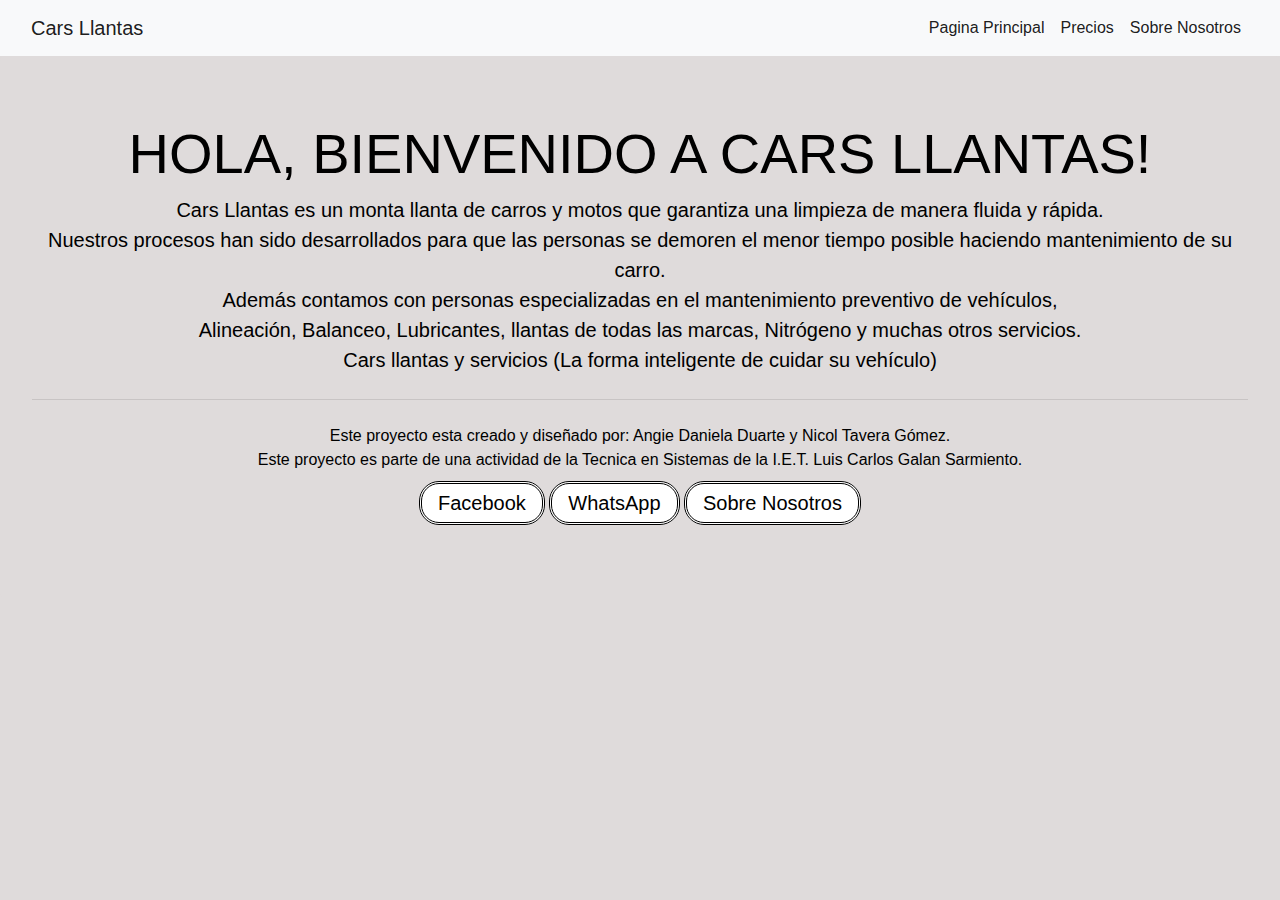
<file: CARS LLANTAS/templates/index.html>
<!DOCTYPE html>
<html lang="es">

<head>
    <meta charset="UTF-8">
    <meta http-equiv="X-UA-Compatible" content="IE=edge">
    <meta name="viewport" content="width=device-width, initial-scale=1.0">
    <title>Cars Llantas</title>
    <!-- BOOTSTRAP 4.0 -->
    <link rel="stylesheet" href="https://maxcdn.bootstrapcdn.com/bootstrap/4.0.0/css/bootstrap.min.css"
        integrity="sha384-Gn5384xqQ1aoWXA+058RXPxPg6fy4IWvTNh0E263XmFcJlSAwiGgFAW/dAiS6JXm" crossorigin="anonymous">
    <!-- BOOTSTRAP 5.0 -->
    <link href="https://cdn.jsdelivr.net/npm/bootstrap@5.0.2/dist/css/bootstrap.min.css" rel="stylesheet"
        integrity="sha384-EVSTQN3/azprG1Anm3QDgpJLIm9Nao0Yz1ztcQTwFspd3yD65VohhpuuCOmLASjC" crossorigin="anonymous">
    <!-- CSS y ICONO -->
    <link rel="stylesheet" href="../css/style.css">
    <link rel="shortcut icon" href="../images/icon.png" type="image/x-icon">
</head>

<body>
    <!-- NAV -->
    <nav class="navbar navbar-expand-lg navbar-light bg-light">
        <div class="container-fluid">
            <a class="navbar-brand" href="index.html">Cars Llantas</a>
            <button class="navbar-toggler" type="button" data-bs-toggle="collapse" data-bs-target="#navbarNav"
                aria-controls="navbarNav" aria-expanded="false" aria-label="Toggle navigation">
            </button>
            <div class="collapse navbar-collapse" id="navbarNav">
                <ul class="navbar-nav ml-auto">
                    <li class="nav-item">
                        <a class="nav-link active" aria-current="page" href="index.html">Pagina Principal</a>
                    </li>
                    <li class="nav-item">
                        <a class="nav-link active" href="precios.html">Precios</a>
                    </li>
                    <li class="nav-item">
                        <a class="nav-link active" href="sobre-nosotros.html">Sobre Nosotros</a>
                    </li>
                </ul>
            </div>
        </div>
    </nav>

    <!-- CONTENT -->
    <div class="jumbotron">
        <h6 class="display-4" align="center"> HOLA, BIENVENIDO A CARS LLANTAS!</h6>
        <p class="lead" align="center">Cars Llantas es un monta llanta de carros y motos que garantiza una limpieza de
            manera fluida
            y rápida.
            <br>
            Nuestros procesos han sido desarrollados para que las personas se demoren el menor tiempo posible
            haciendo mantenimiento de su carro.
            <br>
            Además contamos con personas especializadas en el mantenimiento preventivo de vehículos,
            <br>
            Alineación, Balanceo, Lubricantes, llantas de todas las marcas, Nitrógeno y muchas otros servicios.
            <br>
            <strong>Cars llantas y servicios (La forma inteligente de cuidar su vehículo)</strong>
        </p>
        <hr class="my-4">
        <p align="center">Este proyecto esta creado y diseñado por: Angie Daniela Duarte y Nicol Tavera Gómez.
            <br>
            Este proyecto es parte de una actividad de la Tecnica en Sistemas de la I.E.T. Luis Carlos Galan Sarmiento.
        </p>
        <p class="lead">
            <center>
                <a class="btn-lg" href="https://www.facebook.com/Carsservioficial/" role="button">Facebook</a>
                <a class="btn-lg" href="https://api.whatsapp.com/send?phone=573115783024" role="button">WhatsApp</a>
                <a class="btn-lg" href="sobre-nosotros.html" role="button">Sobre Nosotros</a>
            </center>
        </p>
    </div>

</body>

</html>
</file>
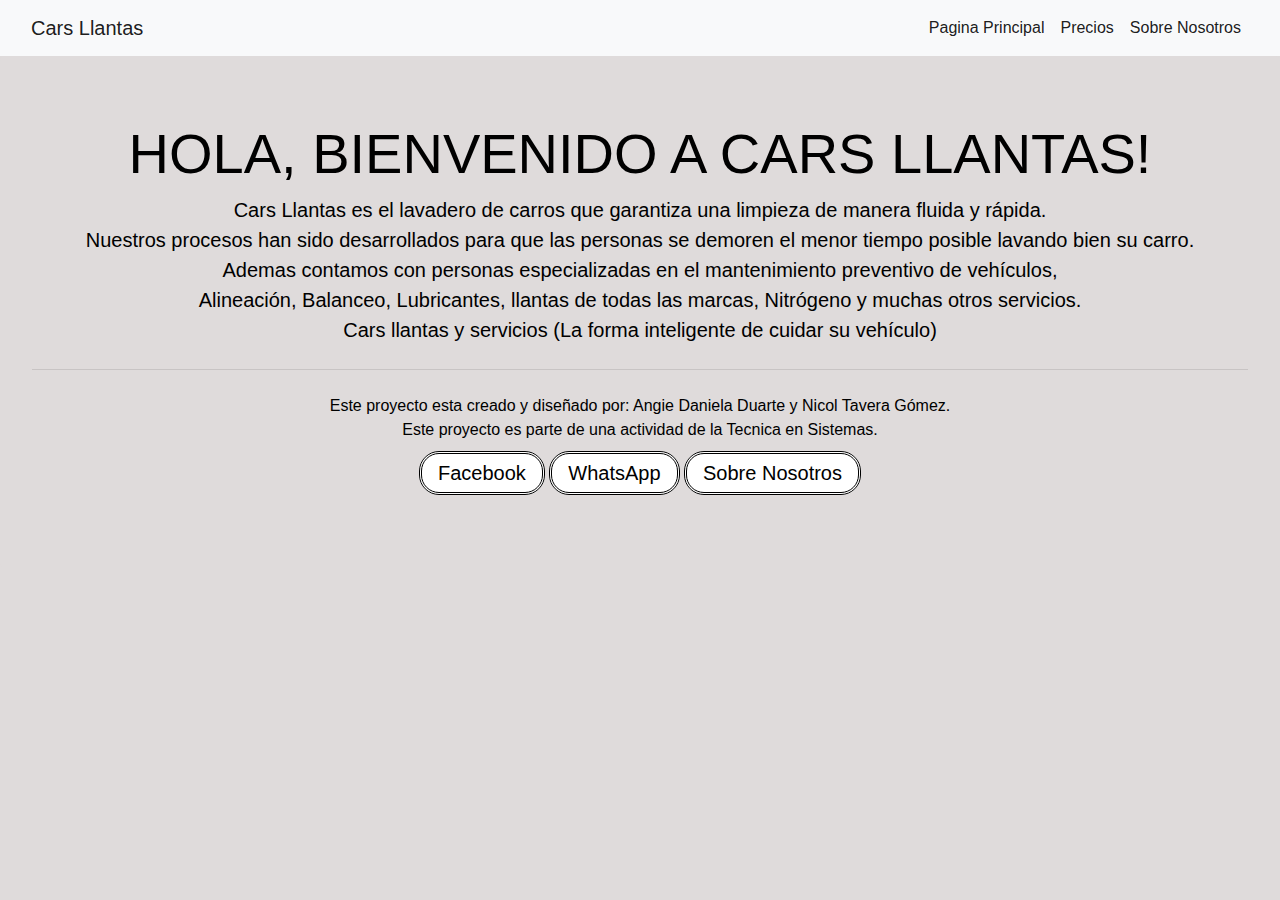
<file: FIEL/templates/index.html>
<!DOCTYPE html>
<html lang="es">

<head>
    <meta charset="UTF-8">
    <meta http-equiv="X-UA-Compatible" content="IE=edge">
    <meta name="viewport" content="width=device-width, initial-scale=1.0">
    <title>Cars Llantas</title>
    <!-- BOOTSTRAP 4.0 -->
    <link rel="stylesheet" href="https://maxcdn.bootstrapcdn.com/bootstrap/4.0.0/css/bootstrap.min.css"
        integrity="sha384-Gn5384xqQ1aoWXA+058RXPxPg6fy4IWvTNh0E263XmFcJlSAwiGgFAW/dAiS6JXm" crossorigin="anonymous">
    <!-- BOOTSTRAP 5.0 -->
    <link href="https://cdn.jsdelivr.net/npm/bootstrap@5.0.2/dist/css/bootstrap.min.css" rel="stylesheet"
        integrity="sha384-EVSTQN3/azprG1Anm3QDgpJLIm9Nao0Yz1ztcQTwFspd3yD65VohhpuuCOmLASjC" crossorigin="anonymous">
    <!-- CSS y ICONO -->
    <link rel="stylesheet" href="../css/style.css">
    <link rel="shortcut icon" href="../images/icon.png" type="image/x-icon">
</head>

<body>
    <!-- NAV -->
    <nav class="navbar navbar-expand-lg navbar-light bg-light">
        <div class="container-fluid">
            <a class="navbar-brand" href="index.html">Cars Llantas</a>
            <button class="navbar-toggler" type="button" data-bs-toggle="collapse" data-bs-target="#navbarNav"
                aria-controls="navbarNav" aria-expanded="false" aria-label="Toggle navigation">
            </button>
            <div class="collapse navbar-collapse" id="navbarNav">
                <ul class="navbar-nav ml-auto">
                    <li class="nav-item">
                        <a class="nav-link active" aria-current="page" href="index.html">Pagina Principal</a>
                    </li>
                    <li class="nav-item">
                        <a class="nav-link active" href="precios.html">Precios</a>
                    </li>
                    <li class="nav-item">
                        <a class="nav-link active" href="sobre-nosotros.html">Sobre Nosotros</a>
                    </li>
                </ul>
            </div>
        </div>
    </nav>

    <!-- CONTENT -->
    <div class="jumbotron">
        <h6 class="display-4" align="center"> HOLA, BIENVENIDO A CARS LLANTAS!</h6>
        <p class="lead" align="center">Cars Llantas es el lavadero de carros que garantiza una limpieza de manera fluida
            y rápida.
            <br>
            Nuestros procesos han sido desarrollados para que las personas se demoren el menor tiempo posible
            lavando bien su carro.
            <br>
            Ademas contamos con personas especializadas en el mantenimiento preventivo de vehículos,
            <br>
            Alineación, Balanceo, Lubricantes, llantas de todas las marcas, Nitrógeno y muchas otros servicios.
            <br>
            <strong>Cars llantas y servicios (La forma inteligente de cuidar su vehículo)</strong>
        </p>
        <hr class="my-4">
        <p align="center">Este proyecto esta creado y diseñado por: Angie Daniela Duarte y Nicol Tavera Gómez.
            <br>
            Este proyecto es parte de una actividad de la Tecnica en Sistemas.
        </p>
        <p class="lead">
            <center>
                <a class="btn-lg" href="https://www.facebook.com/Carsservioficial/"
                    role="button">Facebook</a>
                <a class="btn-lg" href="https://api.whatsapp.com/send?phone=573115783024"
                    role="button">WhatsApp</a>
                <a class="btn-lg" href="sobre-nosotros.html" role="button" >Sobre Nosotros</a>
            </center>
        </p>
    </div>

</body>

</html>
</file>
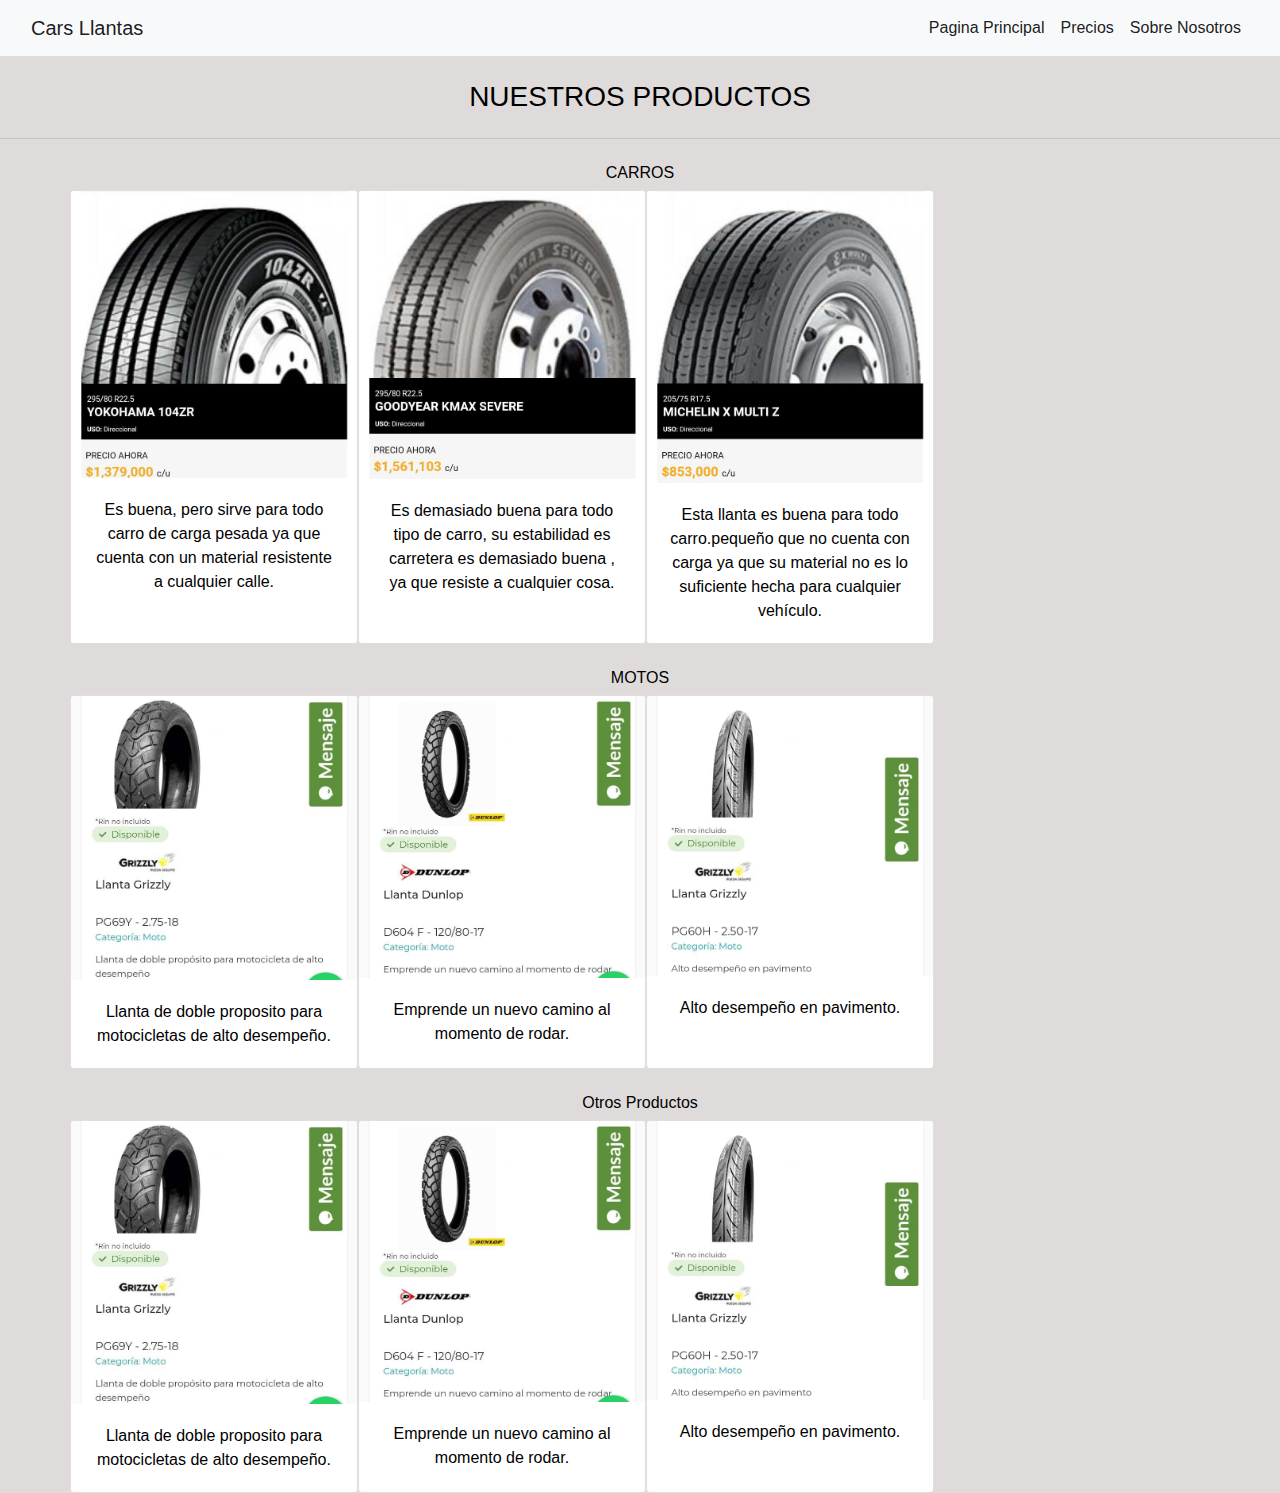
<file: CARS LLANTAS/templates/precios.html>
<!DOCTYPE html>
<html lang="es">

<head>
    <meta charset="UTF-8">
    <meta http-equiv="X-UA-Compatible" content="IE=edge">
    <meta name="viewport" content="width=device-width, initial-scale=1.0">
    <title>Cars Llantas</title>
    <!-- BOOTSTRAP 4.0 -->
    <link rel="stylesheet" href="https://maxcdn.bootstrapcdn.com/bootstrap/4.0.0/css/bootstrap.min.css"
        integrity="sha384-Gn5384xqQ1aoWXA+058RXPxPg6fy4IWvTNh0E263XmFcJlSAwiGgFAW/dAiS6JXm" crossorigin="anonymous">
    <!-- BOOTSTRAP 5.0 -->
    <link href="https://cdn.jsdelivr.net/npm/bootstrap@5.0.2/dist/css/bootstrap.min.css" rel="stylesheet"
        integrity="sha384-EVSTQN3/azprG1Anm3QDgpJLIm9Nao0Yz1ztcQTwFspd3yD65VohhpuuCOmLASjC" crossorigin="anonymous">
    <!-- CSS y ICONO -->
    <link rel="stylesheet" href="../css/style.css">
    <link rel="shortcut icon" href="../images/icon.png" type="image/x-icon">
</head>

<body>
    <!-- NAV -->
    <nav class="navbar navbar-expand-lg navbar-light bg-light">
        <div class="container-fluid">
            <a class="navbar-brand" href="index.html">Cars Llantas</a>
            <button class="navbar-toggler" type="button" data-bs-toggle="collapse" data-bs-target="#navbarNav"
                aria-controls="navbarNav" aria-expanded="false" aria-label="Toggle navigation">
            </button>
            <div class="collapse navbar-collapse" id="navbarNav">
                <ul class="navbar-nav ml-auto">
                    <li class="nav-item">
                        <a class="nav-link active" aria-current="page" href="index.html">Pagina Principal</a>
                    </li>
                    <li class="nav-item">
                        <a class="nav-link active" href="precios.html">Precios</a>
                    </li>
                    <li class="nav-item">
                        <a class="nav-link active" href="sobre-nosotros.html">Sobre Nosotros</a>
                    </li>
                </ul>
            </div>
        </div>
    </nav>

    <!-- CONTENT -->
    <section>
        <center>
            <br>
            <h3>NUESTROS PRODUCTOS</h3>
        </center>
        <hr class="my-4">
        <center> <h6>CARROS</h6> </center>
        <!-- PRODUCTOS CARROS -->
        <center> 
            <div class="container">
                <div class="row">
                    <div class="card" style="width: 18rem;">
                        <img src="../images/llanta1.jpg" class="card-img-top" alt="...">
                        <div class="card-body">
                            <p class="card-text">Es buena, pero sirve para todo carro de carga pesada ya que cuenta con un
                                material
                                resistente a cualquier calle.</p>
                        </div>
                    </div>
                    <div class="card" style="width: 18rem;">
                        <img src="../images/llanta2.jpg" class="card-img-top" alt="...">
                        <div class="card-body">
                            <p class="card-text">Es demasiado buena para todo tipo de carro, su estabilidad es carretera es
                                demasiado buena , ya que resiste a cualquier cosa.</p>
                        </div>
                    </div>
                    <div class="card" style="width: 18rem;">
                        <img src="../images/llanta3.jpg" class="card-img-top" alt="...">
                        <div class="card-body">
                            <p class="card-text">Esta llanta es buena para todo carro.pequeño que no cuenta con carga ya que
                                su
                                material no es lo suficiente hecha para cualquier vehículo.</p>
                        </div>
                    </div>
                </div>
            </div>
    
            <!-- PRODUCTOS MOTO -->
            <br>
            <center> <h6>MOTOS</h6> </center>
            <div class="container">
                <div class="row">
                    <div class="card" style="width: 18rem;">
                        <img src="../images/moto1.jpg" class="card-img-top" alt="...">
                        <div class="card-body">
                            <p class="card-text">Llanta de doble proposito para motocicletas de alto desempeño.</p>
                        </div>
                    </div>
                    <div class="card" style="width: 18rem;">
                        <img src="../images/moto2.jpg" class="card-img-top" alt="...">
                        <div class="card-body">
                            <p class="card-text">Emprende un nuevo camino al momento de rodar.</p>
                        </div>
                    </div>
                    <div class="card" style="width: 18rem;">
                        <img src="../images//moto3.jpg" class="card-img-top" alt="...">
                        <div class="card-body">
                            <p class="card-text">Alto desempeño en pavimento.</p>
                        </div>
                    </div>
                </div>
            </div>
    
            <!-- OTROS PRODUCTOS -->
            <br>
            <center> <h6> Otros Productos</h6> </center>
            <div class="container">
                <div class="row">
                    <div class="card" style="width: 18rem;">
                        <img src="../images/moto1.jpg" class="card-img-top" alt="...">
                        <div class="card-body">
                            <p class="card-text">Llanta de doble proposito para motocicletas de alto desempeño.</p>
                        </div>
                    </div>
                    <div class="card" style="width: 18rem;">
                        <img src="../images/moto2.jpg" class="card-img-top" alt="...">
                        <div class="card-body">
                            <p class="card-text">Emprende un nuevo camino al momento de rodar.</p>
                        </div>
                    </div>
                    <div class="card" style="width: 18rem;">
                        <img src="../images//moto3.jpg" class="card-img-top" alt="...">
                        <div class="card-body">
                            <p class="card-text">Alto desempeño en pavimento.</p>
                        </div>
                    </div>
                </div>
            </div>
        </section>
        </center>
        

</body>

</html>
</file>
<file: CARS LLANTAS/css/style.css>
body {
    font-family: Arial, "Helvetica Neue", Helvetica, sans-serif;
    color: rgb(0, 0, 0);
    background-color: rgb(223, 219, 219);
}

.display {
    font-family: Arial, "Helvetica Neue", Helvetica, sans-serif;
    color: red;
}

.jumbotron {
    background-color: rgb(223, 219, 219);
}

.btn-lg {
    background-color: rgb(255, 255, 255);
    color: rgb(0, 0, 0);
    border-style: double;
    border-radius: 20px;
    border-color: rgb(0, 0, 0);
}

.container {
    margin-right: auto;
    margin-left: auto;
}
</file>
<file: FIEL/css/style.css>
body {
    font-family: Arial, "Helvetica Neue", Helvetica, sans-serif;
    color: rgb(0, 0, 0);
    background-color: rgb(223, 219, 219);
}

.display {
    font-family: Arial, "Helvetica Neue", Helvetica, sans-serif;
    color: red;
}

.jumbotron {
    background-color: rgb(223, 219, 219);
}

.btn-lg {
    background-color: rgb(255, 255, 255);
    color: rgb(0, 0, 0);
    border-style: double;
    border-radius: 20px;
    border-color: rgb(0, 0, 0);
}
</file>
